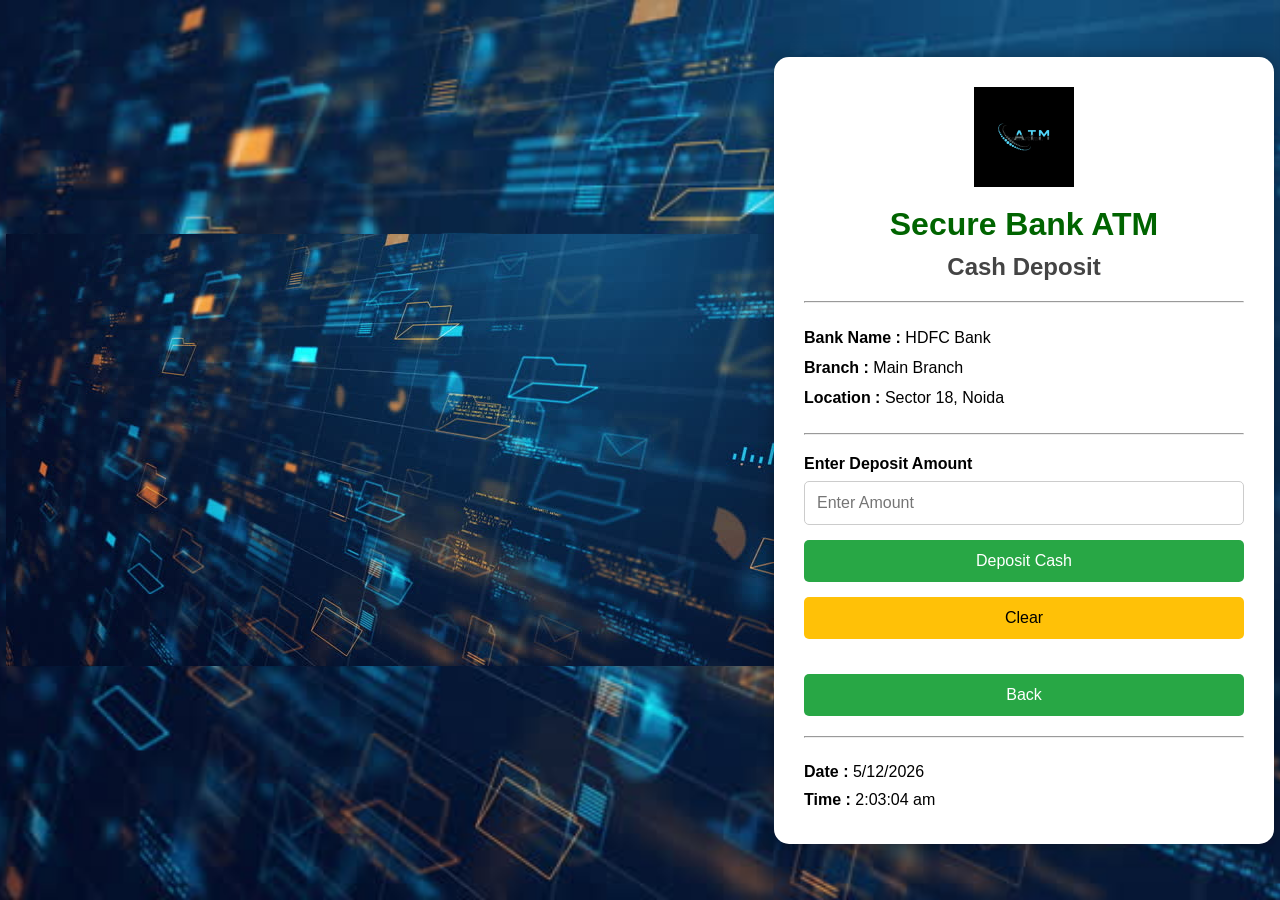
<file: html/deposit.html>
<!DOCTYPE html>
<html lang="en">

<head>
    <meta charset="UTF-8">
    <meta name="viewport" content="width=device-width, initial-scale=1.0">
    <title>Cash Deposit</title>

    <link rel="stylesheet" href="../css/deposit.css">
</head>

<body>
    <img src="../images/atm.jpg" alt="ATM Background" class="background-image">

    <div class="deposit-container">

        <img src="../images/atm.png1.webp" alt="ATM Logo" class="logo">

        <h1>Secure Bank ATM</h1>
        <h2>Cash Deposit</h2>

        <hr>

        <div class="bank-details">

            <p><strong>Bank Name :</strong> HDFC Bank</p>

            <p><strong>Branch :</strong> Main Branch</p>

            <p><strong>Location :</strong> Sector 18, Noida</p>

        </div>

        <hr>

        <form>

            <label for="amount">
                Enter Deposit Amount
            </label>

            <input
                type="number"
                id="amount"
                placeholder="Enter Amount"
                min="100"
                required>

            <button
                type="button"
                onclick="depositCash()">Deposit Cash</button>

            <button type="reset">
                Clear
            </button>
             <p id="message"></p>

            <button
                type="button"
                onclick="window.location.href='dashboard.html'">

                Back

            </button>

        </form>

       

        <hr>

        <div class="date-time">

            <p><strong>Date :</strong>
                <span id="date"></span>
            </p>

            <p><strong>Time :</strong>
                <span id="time"></span>
            </p>

        </div>

    </div>

    <script src="../js/deposit.js"></script>

</body>

</html>
</file>
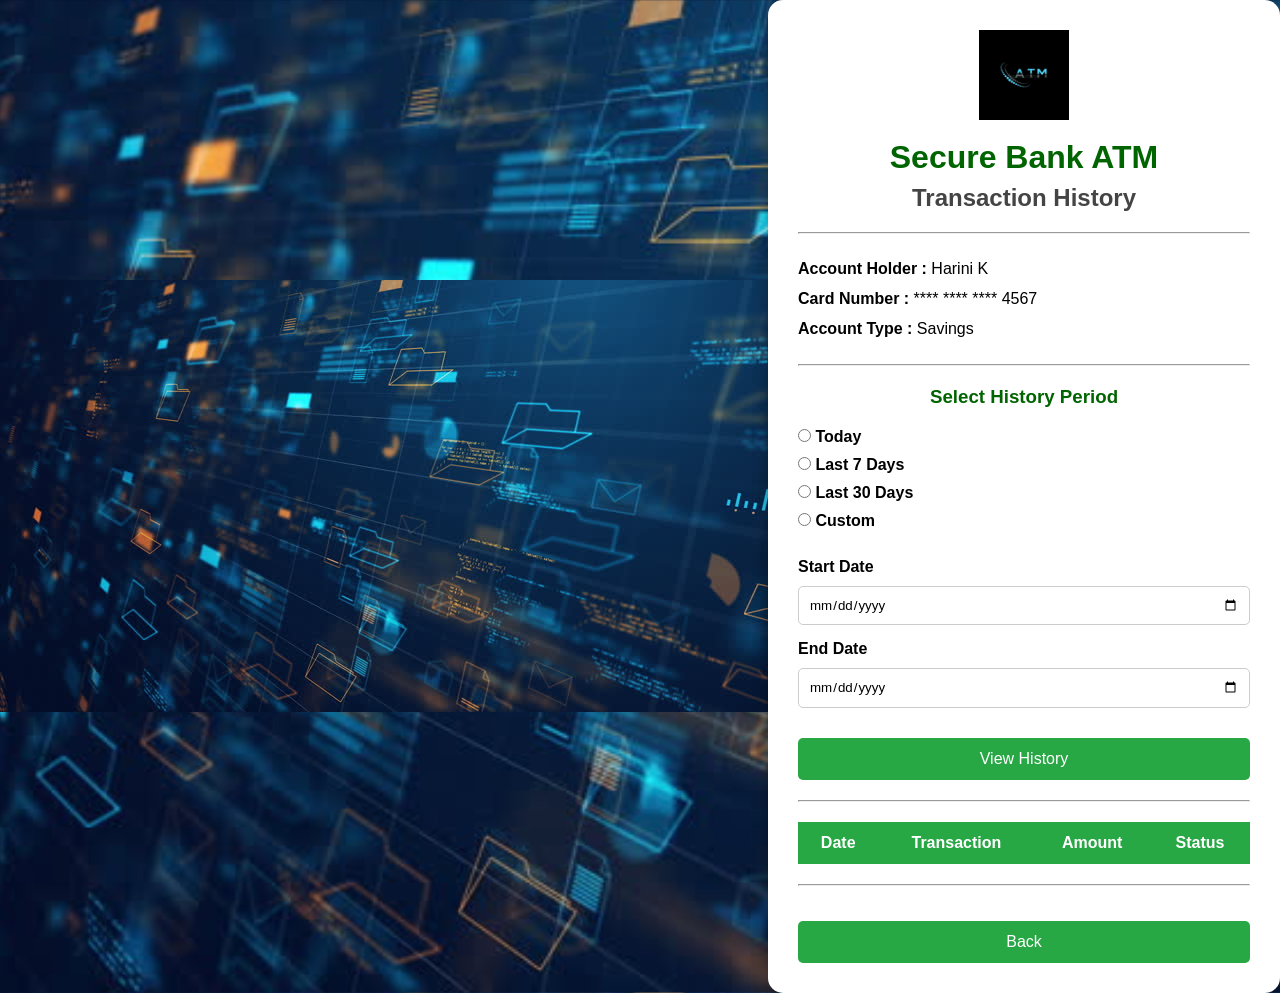
<file: html/history.html>
<!DOCTYPE html>
<html lang="en">

<head>

<meta charset="UTF-8">

<meta name="viewport"
content="width=device-width, initial-scale=1.0">

<title>Transaction History</title>

<link rel="stylesheet" href="../css/history.css">

</head>

<body>
    <img src="../images/atm.jpg" alt="ATM Background" class="background-image">

<div class="history-container">

<img src="../images/atm.png1.webp" alt="ATM Logo" class="logo">

<h1>Secure Bank ATM</h1>

<h2>Transaction History</h2>

<hr>

<div class="customer-details">

<p><strong>Account Holder :</strong> Harini K</p>

<p><strong>Card Number :</strong> **** **** **** 4567</p>

<p><strong>Account Type :</strong> Savings</p>

</div>

<hr>

<h3>Select History Period</h3>

<form>

<label>

<input type="radio"
name="period"
value="today">

Today

</label>

<label>

<input type="radio"
name="period"
value="7days">

Last 7 Days

</label>

<label>

<input type="radio"
name="period"
value="30days">

Last 30 Days

</label>

<label>

<input type="radio"
name="period"
value="custom">

Custom

</label>

<br>

<label>

Start Date

</label>

<input type="date" id="startDate">

<label>

End Date

</label>

<input type="date" id="endDate">

<button
type="button"
onclick="viewHistory()">

View History

</button>

</form>

<hr>

<table>

<tr>

<th>Date</th>

<th>Transaction</th>

<th>Amount</th>

<th>Status</th>

</tr>

<tbody id="historyTable">

</tbody>

</table>

<hr>

<button
onclick="window.location.href='dashboard.html'">

Back

</button>

</div>

<script src="../js/history.js"></script>

</body>

</html>
</file>
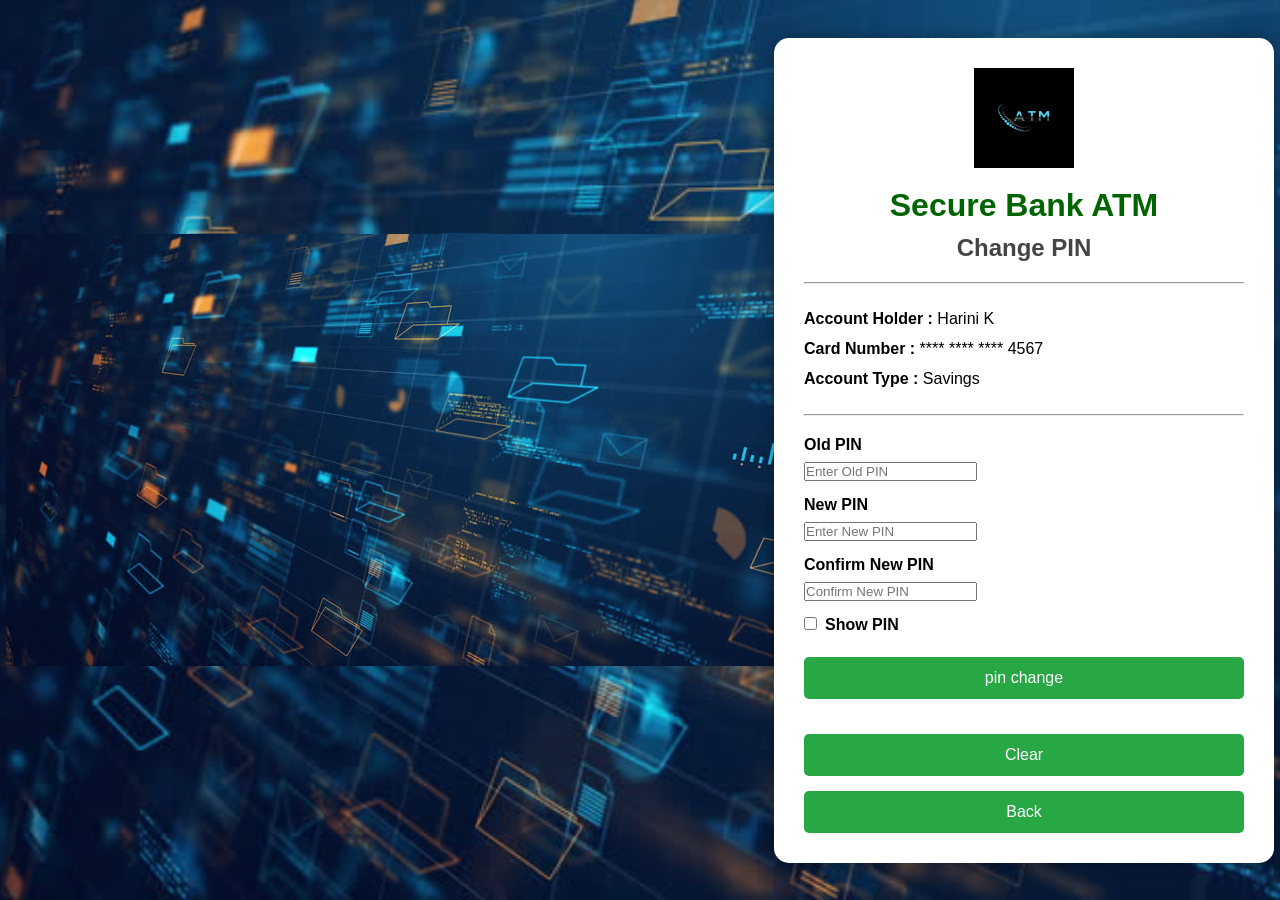
<file: html/pinchange.html>
<!DOCTYPE html>
<html lang="en">

<head>

<meta charset="UTF-8">

<meta name="viewport"
content="width=device-width, initial-scale=1.0">

<title>Change PIN</title>

<link rel="stylesheet" href="../css/pinchange.css">

</head>

<body>
 
    <img src="../images/atm.jpg" alt="ATM Background" class="background-image">
<div class="pin-container">

<img src="../images/atm.png1.webp" alt="ATM Logo" class="logo">

<h1>Secure Bank ATM</h1>

<h2>Change PIN</h2>

<hr>

<div class="customer-details">

<p><strong>Account Holder :</strong> Harini K</p>

<p><strong>Card Number :</strong> **** **** **** 4567</p>

<p><strong>Account Type :</strong> Savings</p>

</div>

<hr>

<form>
    <label for="oldPin">Old PIN</label>

<input
type="password"
id="oldPin"
placeholder="Enter Old PIN"
required>

<label for="newPin">New PIN</label>

<input
type="password"
id="newPin"
placeholder="Enter New PIN"
required>

<label for="confirmPin">Confirm New PIN</label>

<input
type="password"
id="confirmPin"
placeholder="Confirm New PIN"
required>

<label>

<input
type="checkbox"
onclick="togglePinVisibility()">Show PIN
</label>

<button
type="button"
onclick="changePIN()">

pin change

</button>

<p id="message"></p>

<button type="reset">Clear</button>

<button
type="button"
onclick="window.location.href='dashboard.html'">

Back

</button>


</form>

</div>

<script src="../js/pinchange.js"></script>

</body>

</html>
</file>
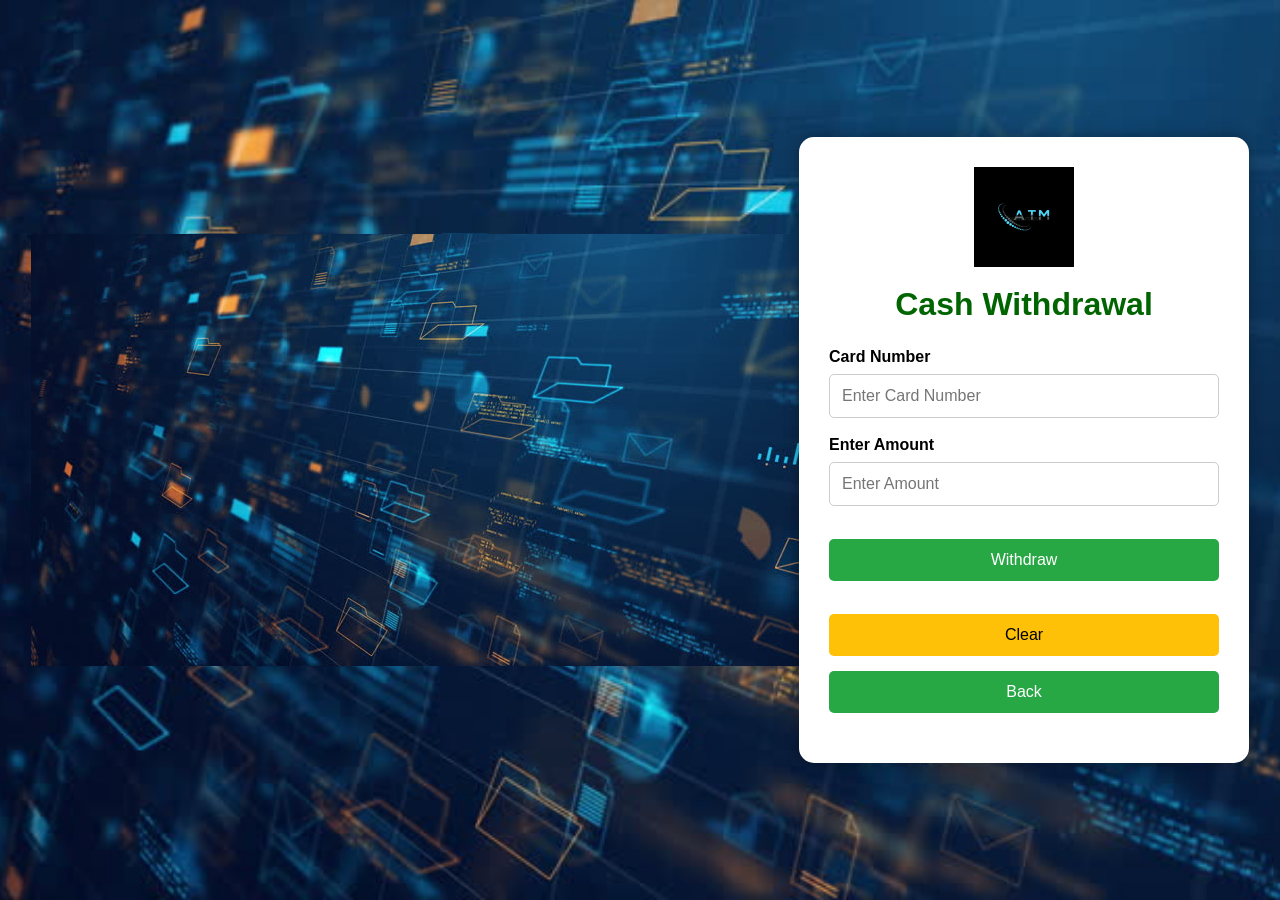
<file: html/withdraw.html>
<!DOCTYPE html>
<html lang="en">

<head>
    <meta charset="UTF-8">
    <meta name="viewport" content="width=device-width, initial-scale=1.0">
    <title>Cash Withdrawal</title>

    <link rel="stylesheet" href="../css/withdraw.css">
</head>

<body>
    <img src="../images/atm.jpg" alt="ATM Background" class="background-image">

    <div class="withdraw-container">
        <img src="../images/atm.png1.webp" alt="ATM Logo" class="logo">

        <h1>Cash Withdrawal</h1>

        <form>
            <label for="card_number">Card Number</label>
            <input type="text" id="card_number" placeholder="Enter Card Number"><br><br>
            <label for="amount">Enter Amount</label>
            <input type="number"  id="amount"placeholder="Enter Amount"><br><br>
            <button type="button" onclick="withdrawCash()">Withdraw</button><br><br>
            <button type="reset">Clear</button>
            <button type="button"  onclick="window.location.href='dashboard.html'"> Back </button>
        </form>
        <p id="message"></p>

    </div>

    <script src="../js/withdraw.js"></script>

</body>

</html>
</file>
<file: css/deposit.css>
/* Reset */

*{
    margin:0;
    padding:0;
    box-sizing:border-box;
    font-family:Arial, Helvetica, sans-serif;
}

/* Body */

body{

    background:#d8f3dc;

    display:flex;

    justify-content:center;

    align-items:center;

    min-height:100vh;
      background-image: url('../images/atm.jpg');
    background-size: cover;
    background-position: center;
    

}

/* Main Container */

.deposit-container{

    width:500px;

    background:white;

    padding:30px;

    border-radius:15px;

    box-shadow:0px 0px 15px rgba(0,0,0,0.3);

    text-align:center;

}

/* Logo */

.logo{

    width:100px;

    height:100px;

    margin-bottom:15px;

}

/* Headings */

h1{

    color:#006400;

    margin-bottom:10px;

}

h2{

    color:#444;

    margin-bottom:20px;

}

/* Bank Details */

.bank-details{

    text-align:left;

    line-height:30px;

    margin-bottom:20px;

}

/* Form */

form{

    text-align:left;

}

/* Labels */

label{

    display:block;

    margin-top:15px;

    margin-bottom:8px;

    font-weight:bold;

}

/* Input */

input[type="number"]{

    width:100%;

    padding:12px;

    border:1px solid #ccc;

    border-radius:5px;

    font-size:16px;

}

/* Buttons */

button{

    width:100%;

    padding:12px;

    margin-top:15px;

    border:none;

    border-radius:5px;

    background:#28a745;

    color:white;

    font-size:16px;

    cursor:pointer;

}

button:hover{

    background:#1e7e34;

}

/* Reset Button */

button[type="reset"]{

    background:#ffc107;

    color:black;

}

button[type="reset"]:hover{

    background:#e0a800;

}

/* Message */

#message{

    margin-top:20px;

    font-size:18px;

    font-weight:bold;

    color:green;

    text-align:center;

}

/* Date & Time */

.date-time{

    text-align:left;

    line-height:28px;

    margin-top:20px;

}

/* Horizontal Line */

hr{

    margin:20px 0;

}
</file>
<file: css/history.css>
/* Reset */

*{

    margin:0;

    padding:0;

    box-sizing:border-box;

    font-family:Arial, Helvetica, sans-serif;

}

/* Body */

body{

    background:#d8f3dc;

    display:flex;

    justify-content:center;

    align-items:center;

    min-height:100vh;
      background-image: url('../images/atm.jpg');
    background-size: cover;
    background-position: center;
    

}

/* Main Container */

.history-container{

    width:700px;

    background:white;

    padding:30px;

    border-radius:15px;

    box-shadow:0 0 15px rgba(0,0,0,0.3);

    text-align:center;

}

/* Logo */

.logo{

    width:90px;

    height:90px;

    margin-bottom:15px;

}

/* Headings */

h1{

    color:#006400;

    margin-bottom:8px;

}

h2{

    color:#444;

    margin-bottom:20px;

}

h3{

    margin:20px 0;

    color:#006400;

}

/* Customer Details */

.customer-details{

    text-align:left;

    line-height:30px;

}

/* Form */

form{

    text-align:left;

    margin-top:20px;

}

label{

    display:block;

    margin-bottom:10px;

    font-weight:bold;

}

input[type="date"]{

    width:100%;

    padding:10px;

    margin-bottom:15px;

    border:1px solid #ccc;

    border-radius:5px;

}

/* Buttons */

button{

    width:100%;

    padding:12px;

    background:#28a745;

    color:white;

    border:none;

    border-radius:5px;

    font-size:16px;

    cursor:pointer;

    margin-top:15px;

}

button:hover{

    background:#1e7e34;

}

/* Table */

table{

    width:100%;

    margin-top:20px;

    border-collapse:collapse;

}

table th{

    background:#28a745;

    color:white;

    padding:12px;

}

table td{

    padding:12px;

    border:1px solid #ddd;

    text-align:center;

}

table tr:nth-child(even){

    background:#f2f2f2;

}

/* Line */

hr{

    margin:20px 0;

}
</file>
<file: css/pinchange.css>
/* Reset */

*{
    margin:0;
    padding:0;
    box-sizing:border-box;
    font-family:Arial, Helvetica, sans-serif;
}

/* Body */

body{

    background:#d8f3dc;

    display:flex;

    justify-content:center;

    align-items:center;

    min-height:100vh;
      background-image: url('../images/atm.jpg');
    background-size: cover;
    background-position: center;
    
}

/* Main Container */

.pin-container{

    width:500px;

    background:white;

    padding:30px;

    border-radius:15px;

    box-shadow:0 0 15px rgba(0,0,0,0.3);

    text-align:center;
    img {
        width: 100px;
        height: 100px;
        margin-bottom: 15px;
    }
}



/* Headings */

h1{

    color:#006400;

    margin-bottom:10px;

}

h2{

    color:#444;

    margin-bottom:20px;

}

/* Customer Details */

.customer-details{

    text-align:left;

    line-height:30px;

    margin-bottom:20px;
     img {
        width: 100px;
        height: 100px;
        margin-bottom: 15px;
    }

}

/* Form */

form{

    text-align:left;

}

/* Labels */

label{

    display:block;

    font-weight:bold;

    margin-top:15px;

    margin-bottom:8px;

}

/* Input Boxes */

input[type="password"]
input[type="text"]{

    width:100%;

    padding:12px;

    border:1px solid #ccc;

    border-radius:5px;

    font-size:16px;
}

/* Checkbox */

input[type="checkbox"]{

    margin-right:8px;

}

/* Buttons */

button{

    width:100%;

    padding:12px;

    margin-top:15px;

    border:none;

    border-radius:5px;

    background:#28a745;

    color:white;

    font-size:16px;

    cursor:pointer;

}

button:hover{

    background:#1e7e34;

}

/* Message */

#message{

    margin-top:20px;

    font-size:18px;

    font-weight:bold;

    text-align:center;

}

/* Line */

hr{

    margin:20px 0;

}
</file>
<file: css/withdraw.css>
*{

    margin:0;

    padding:500;

    box-sizing:border-box;

    font-family:Arial, Helvetica, sans-serif;

}

body{

    background:#d8f3dc;

    display:flex;

    justify-content:center;

    align-items:center;

    min-height:100vh;
      background-image: url('../images/atm.jpg');
    background-size: cover;
    background-position: center;
    

}

.withdraw-container{

    width:450px;

    background:white;

    padding:30px;

    border-radius:15px;

    box-shadow:0px 0px 15px rgba(0,0,0,0.3);

    text-align:center;
     img {
        width: 100px;
        height: 100px;
        margin-bottom: 15px;
    }

}

h1{

    color:#006400;

    margin-bottom:25px;

}

label{

    display:block;

    text-align:left;

    font-weight:bold;

    margin-bottom:8px;

}

input{

    width:100%;

    padding:12px;

    border:1px solid #ccc;

    border-radius:5px;

    font-size:16px;

}

button{

    width:100%;

    padding:12px;

    margin-top:15px;

    background:#28a745;

    color:white;

    border:none;

    border-radius:5px;

    font-size:16px;

    cursor:pointer;

}

button:hover{

    background:#1e7e34;

}

button[type="reset"]{

    background:#ffc107;

    color:black;

}

button[type="reset"]:hover{

    background:#e0a800;

}

#message{

    margin-top:20px;

    font-size:18px;

    font-weight:bold;

    color:green;

}
</file>
